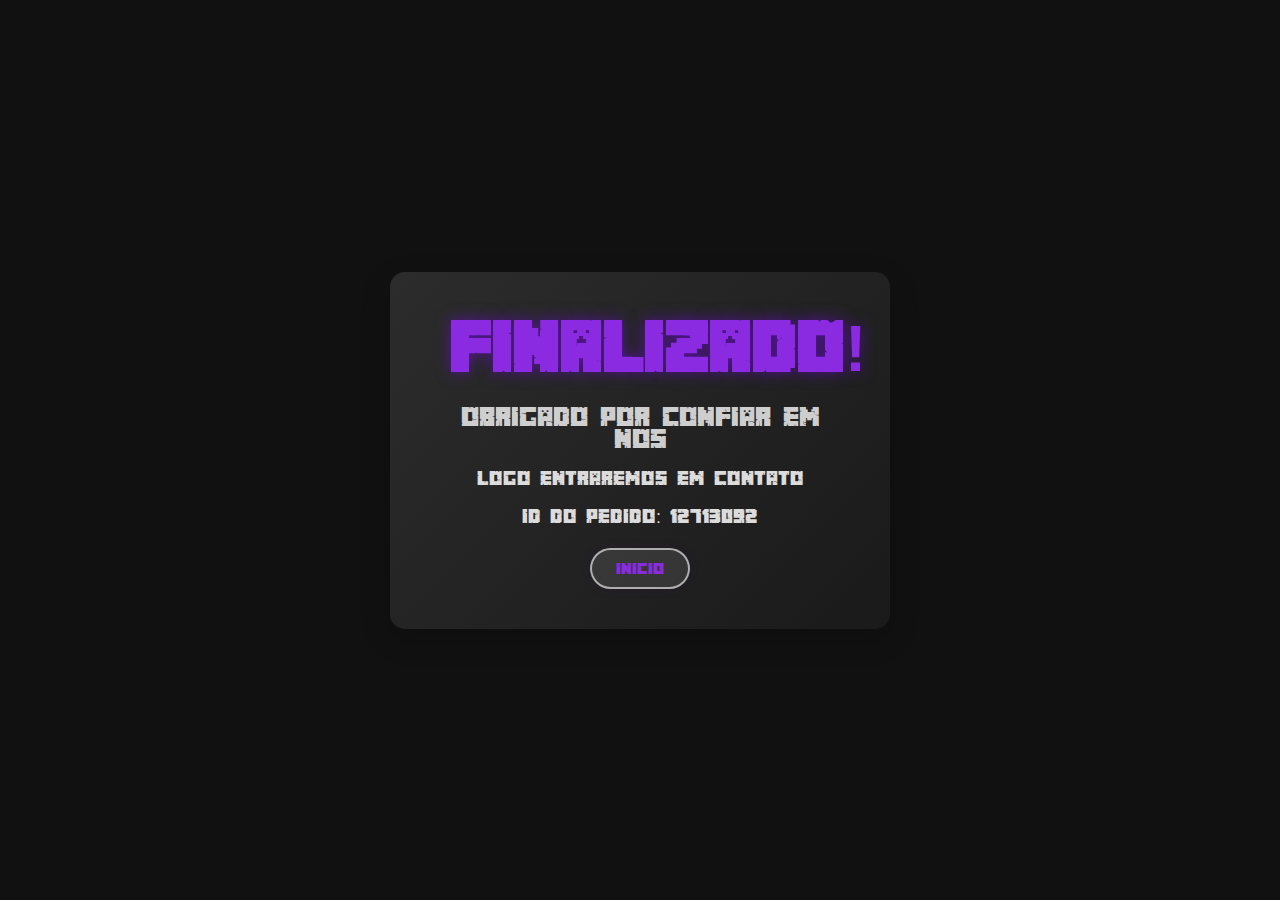
<file: completed.html>
<!DOCTYPE html>
<html lang="en">
<head>
    <meta charset="UTF-8">
    <meta name="viewport" content="width=device-width, initial-scale=1.0">
    <meta http-equiv="X-UA-Compatible" content="IE=edge">
    <title>Byte Amigo</title>
    <link href="https://fonts.googleapis.com/css2?family=Poppins:wght@300&display=swap" rel="stylesheet">
    <link rel="stylesheet" href="./css/completed.css">
</head>
<body>
    <div class="container">
        <h1 class="error-title">Finalizado!</h1>
        <p class="error-subtitle">obrigado por confiar em nos</p>
        <p>logo entraremos em contato</p>
        <p>ID do pedido: 12713092 <span id="error-key"></span></p>

        <div class="buttons">
            <a href="./home.html" class="btn">Inicio</a>
        </div>
    </div>

    <script src="./js/script.js"></script>
</body>
</html>
</file>
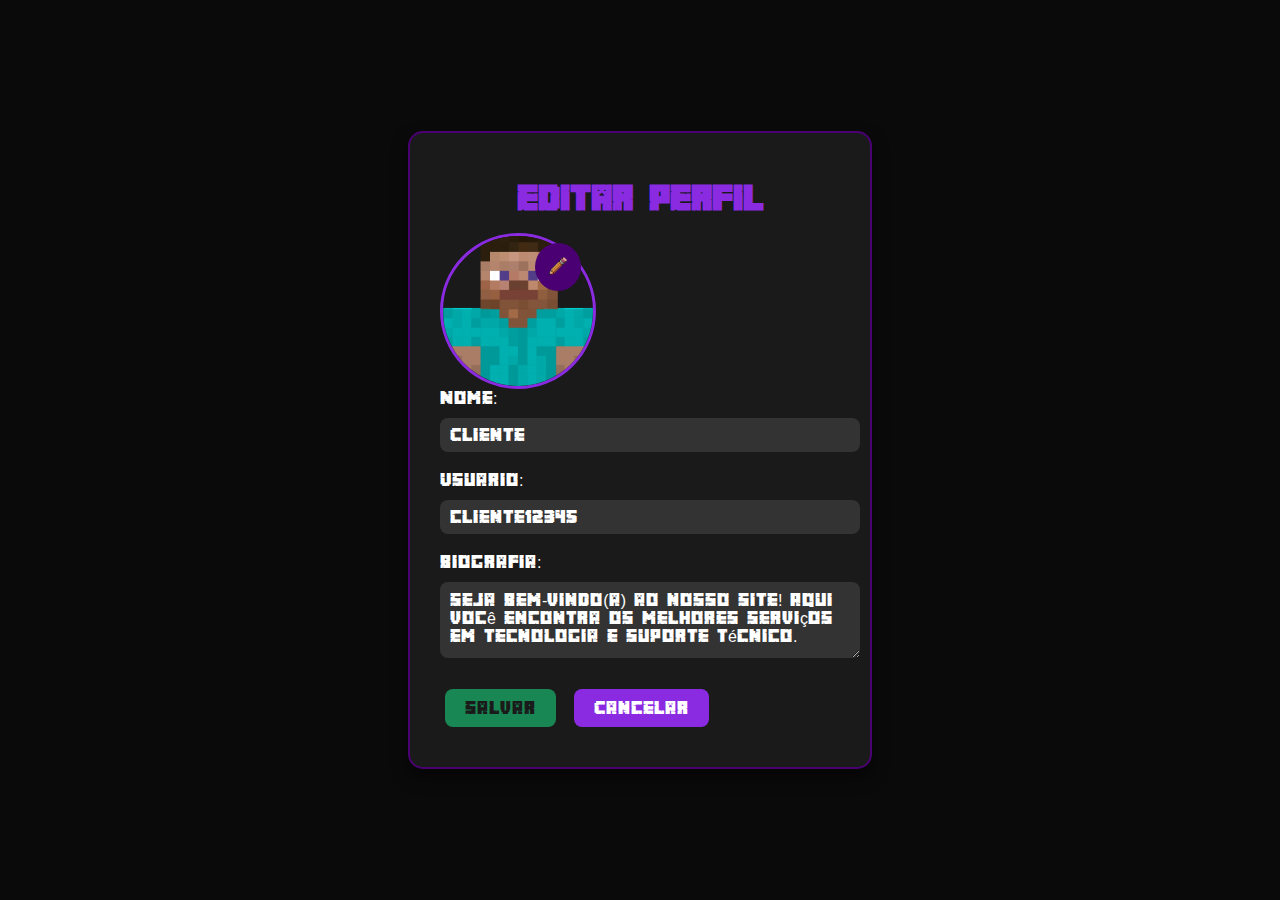
<file: edit.html>
<!DOCTYPE html>
<html lang="pt-BR">
<head>
    <meta charset="UTF-8">
    <meta name="viewport" content="width=device-width, initial-scale=1.0">
    <title>Editar Perfil</title>
    <link rel="stylesheet" href="./css/edit.css">
</head>
<body>
    <div class="profile-container">
        <h1>Editar Perfil</h1>
        <form id="editProfileForm">
            <!-- Pré-visualização da Imagem com Lixeira -->
            <div class="profile-image-container">
                <img id="profileImagePreview" src="./img/foto1.png" class="profile-edit-img" alt="Imagem de perfil">
                <label for="profileImage" class="edit-icon"><img class="imgedit" src="./img/LOGO/lapis.png" alt=""></label>
                <input type="file" id="profileImage" accept="image/*" style="display:none;">
                
                <!-- Ícone de lixeira para remover imagem -->
                <img src="./img/LOGO/lixeira.png" class="trash-icon" alt="Remover imagem" onclick="removeImage()">
            </div>

            <!-- Campos de texto para edição -->
            <label for="name">Nome:</label>
            <input type="text" id="name" placeholder="Nome Completo" value="Cliente">

            <label for="username">Usuario:</label>
            <input type="text" id="username" placeholder="Nome de Usuário" value="cliente12345">

            <label for="bio">Biografia:</label>
            <textarea id="bio" rows="4" placeholder="Escreva algo sobre você">Seja bem-vindo(a) ao nosso site! Aqui você encontra os melhores serviços em tecnologia e suporte técnico.</textarea>

            <!-- Botões de ação -->
            <button type="submit" class="save-btn">Salvar</button>
            <button type="button" class="cancel-btn" onclick="cancelEdit()">Cancelar</button>
        </form>
    </div>
    
    <script src="./js/edit.js"></script>
</body>
</html>
</file>
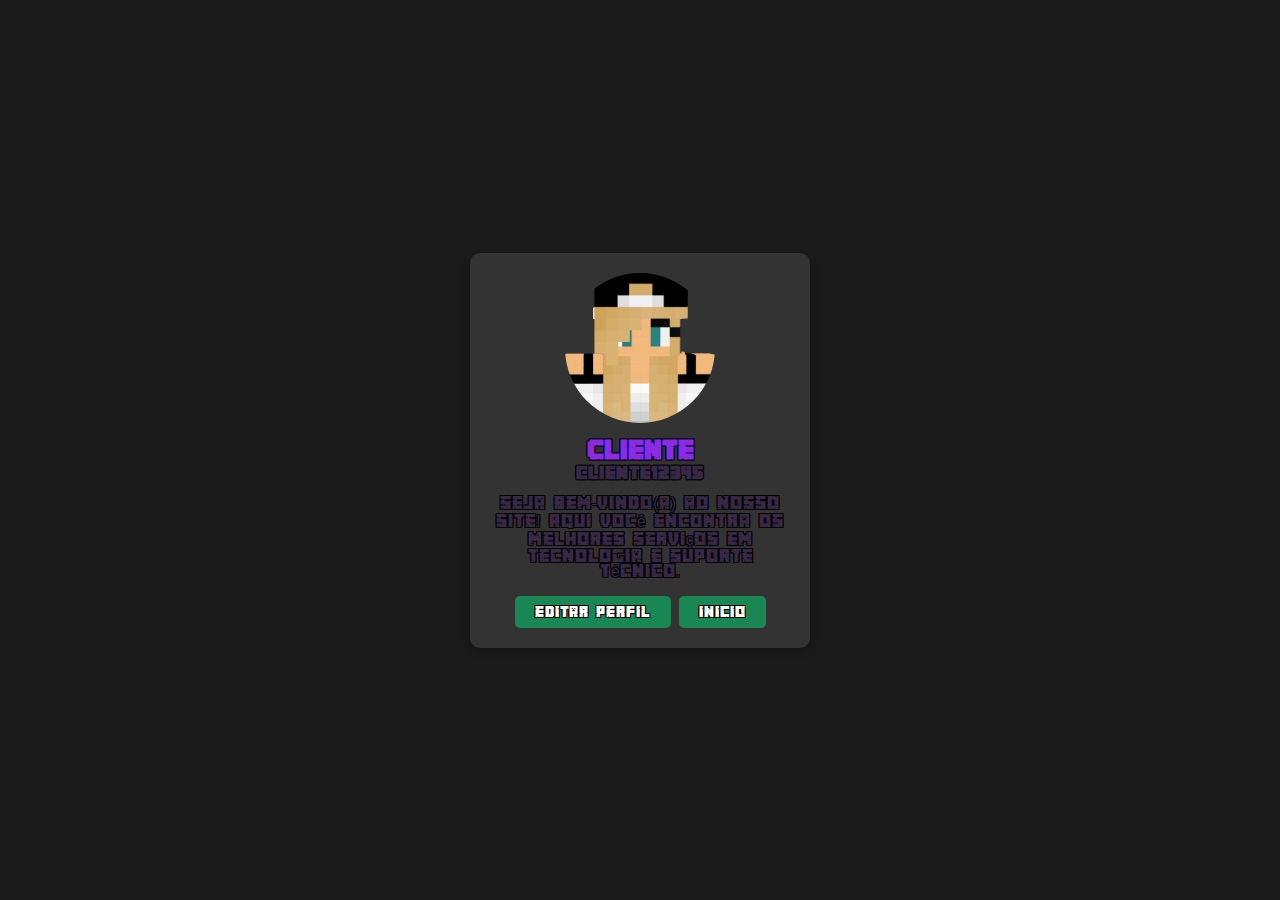
<file: editcar.html>
<!DOCTYPE html>
<html lang="pt-br">
<head>
    <meta charset="UTF-8">
    <meta name="viewport" content="width=device-width, initial-scale=1.0">
    <title>Perfil de Kauan Venancio</title>
    <link rel="stylesheet" href="./css/profile.css">
</head>
<body>
    <div class="profile-container">
        <div class="profile-pic">
            <img id="profileImage" src="./img/foto1.png" alt="Foto de perfil">
        </div>
        <h1 id="profileName">Kauan Venancio</h1>
        <h2 id="profileUsername">Vrodrigueskauan</h2>
        <p id="profileBio">Eu sou Kauan Venancio, aluno da Etec MCM em Ribeirão Pires; Os repositórios desse perfil estão de acordo com as aulas.</p>
        <a href="edit.html"><button class="edit-btn">Editar perfil</button></a>
        <a href="home.html"><button class="edit-btn">inicio</button></a>
    </div>

    <script src="./js/carregar.js"></script>
</body>
</html>
</file>
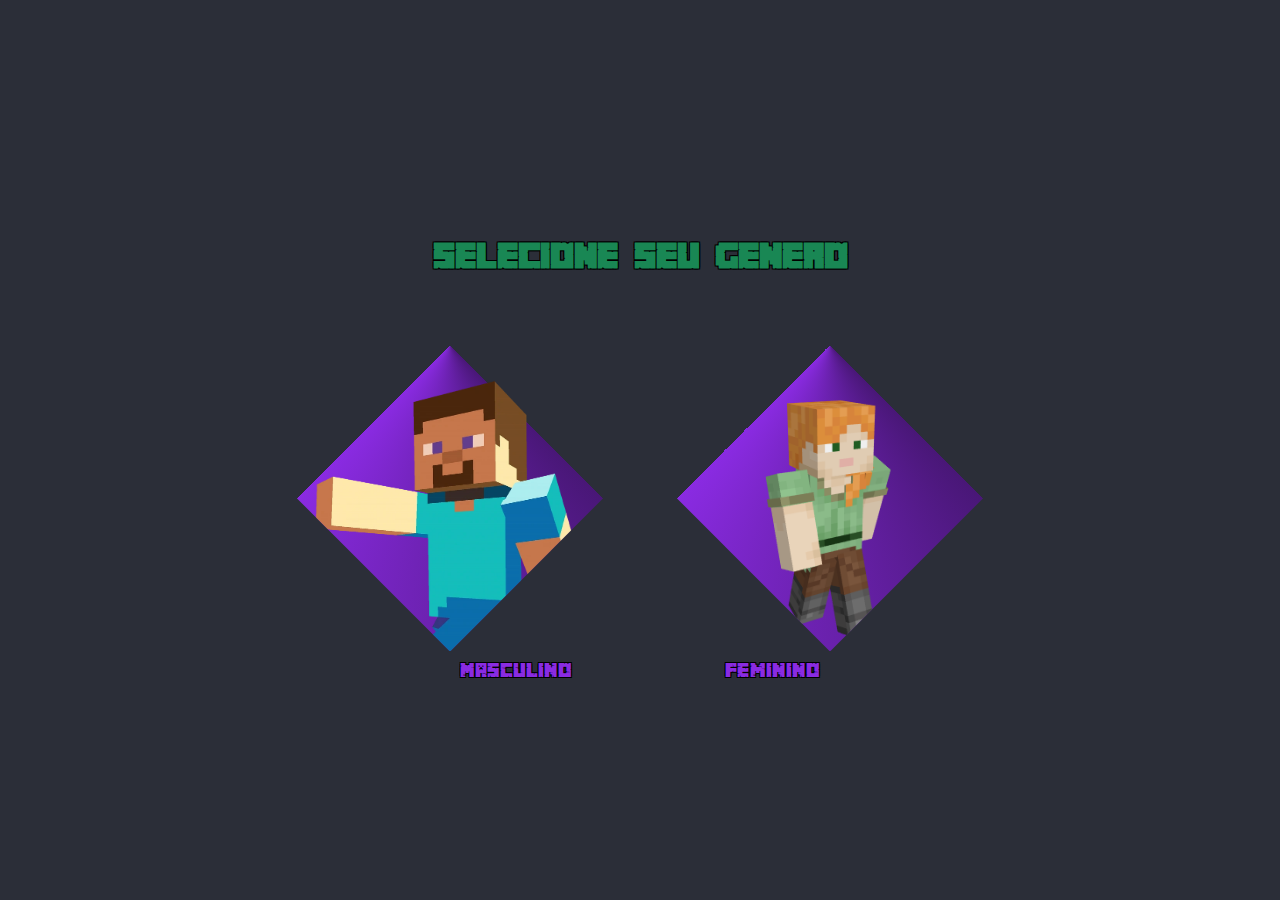
<file: gen.html>
<!DOCTYPE html>
<html lang="pt-BR">
<head>
  <meta charset="UTF-8">
  <title>byte amigo</title>
  <link rel="stylesheet" href="./css/gen.css">
</head>
<body>
  <h1>Selecione seu Genero</h1>
  <div class="image-container">
    <a href="pay.html"><img src="./img/LOGO/Steve.webp" alt="Goku"></a>
    <a href="pay.html"><img  href="pay.html" src="./img/LOGO/body.png "alt="Vegeta"></a>
  </div>
  <div class="gender-labels">
    <span >Masculino</span>
    <span>Feminino</span>
  </div>
</body>
</html>
</file>
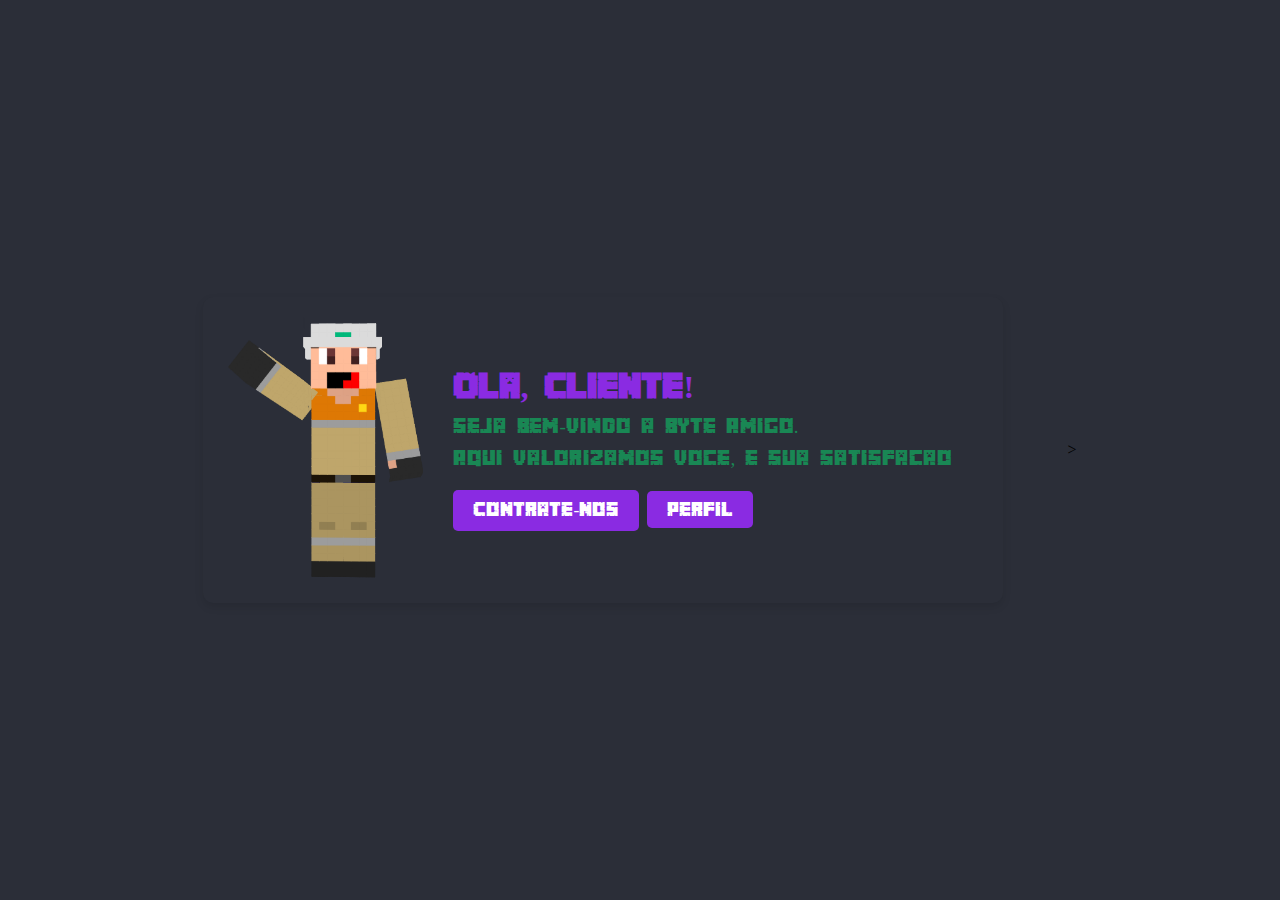
<file: home.html>
<!DOCTYPE html>
<html lang="pt-BR">
<head>
    <meta charset="UTF-8">
    <meta name="viewport" content="width=device-width, initial-scale=1.0">
    <title>Bem-vindo à Byte Amigo</title>
    <link rel="stylesheet" href="./css/home.css">

</head>
<body>


    <section class="welcome-section">
        <div class="logo">
            <img src="./img/olá.png" alt="Logo Byte Amigo">
        </div>
        <div class="greeting">
            <h1>Ola, <span id="user-name">Cliente</span>!</h1>
            <p>Seja bem-vindo a Byte Amigo.</p>
            <p>Aqui valorizamos voce, e sua satisfacao</p>
            <a href="suporte.html" class="btn-contrate">Contrate-nos</a>
            <a href="editcar.html" class="btn-contrate">perfil</a>
        </div>
    </section>
>       
</body>
</html>
</file>
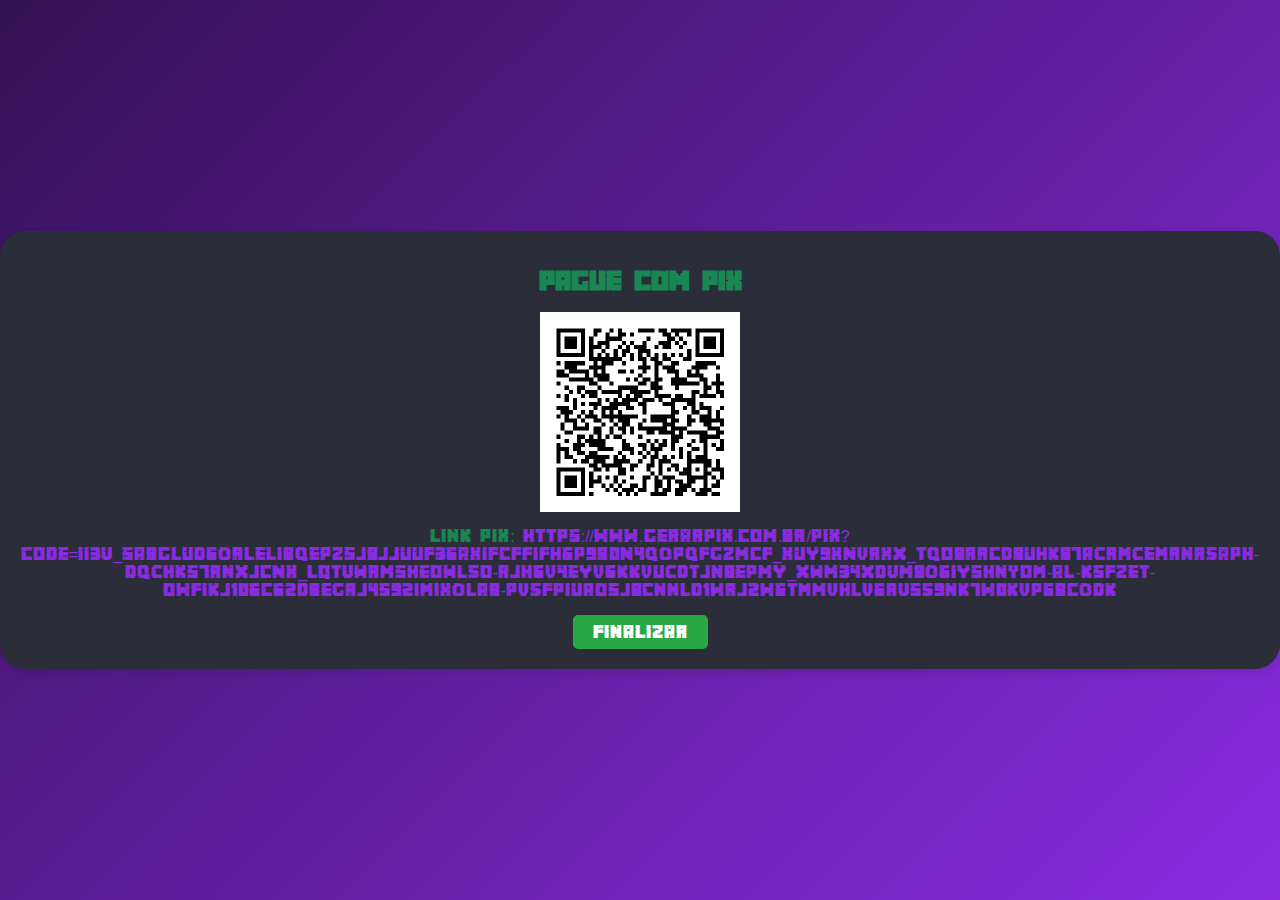
<file: pix.html>
<!DOCTYPE html>
<html lang="pt-BR">
<head>
  <meta charset="UTF-8">
  <meta name="viewport" content="width=device-width, initial-scale=1.0">
  <title>Pague com Pix</title>
  <link rel="stylesheet" href="./css/pix.css">
</head>
<body>
  <div class="card">
    <h2>Pague com Pix</h2>
    <img src="./img/LOGO/qrcode-pix.png" alt="QR Code" class="qr-code">
    <p>Link Pix: <a href="https://www.gerarpix.com.br/pix?code=[base64]" id="pix-link">https://www.gerarpix.com.br/pix?code=[base64]</a></p>
   <a href="completed.html"> <button id="finalizar">Finalizar</button></a>
  </div>
</body>
</html>
</file>
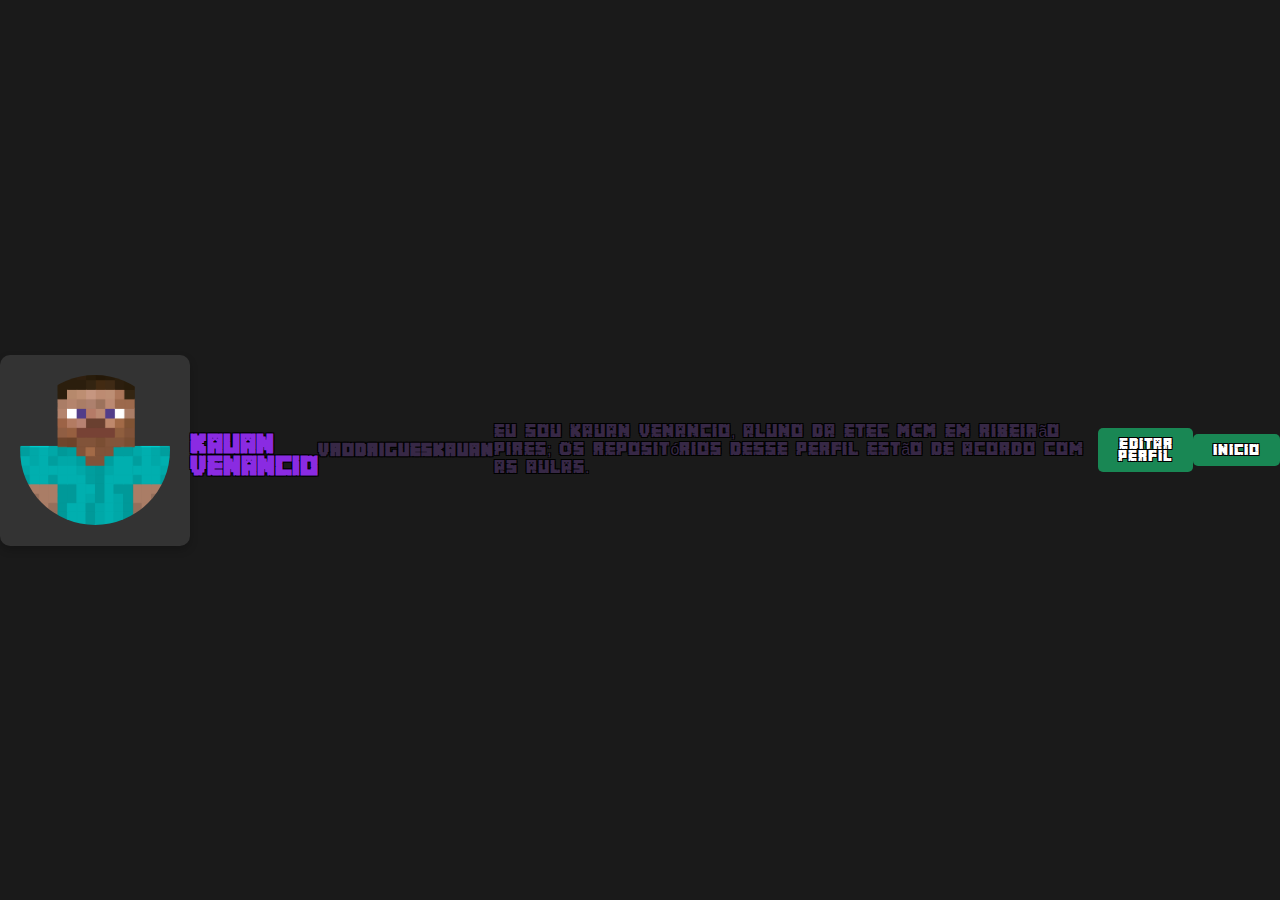
<file: profile.html>
<!DOCTYPE html>
<html lang="pt-br">
<head>
    <meta charset="UTF-8">
    <meta name="viewport" content="width=device-width, initial-scale=1.0">
    <title>Perfil de Kauan Venancio</title>
    <link rel="stylesheet" href="./css/profile.css">
</head>
<body>
    <div class="profile-container">
        <div class="profile-pic">
            <img id="profileImage" src="./img/foto2.png" alt="Foto de perfil">
        </div>
    </div>
    <h1 id="profileName">Kauan Venancio</h1>
    <h2 id="profileUsername">Vrodrigueskauan</h2>
    <p id="profileBio">Eu sou Kauan Venancio, aluno da Etec MCM em Ribeirão Pires; Os repositórios desse perfil estão de acordo com as aulas.</p>
    <a href="edit.html"><button class="edit-btn">Editar perfil</button></a>
    <a href="home.html"><button class="edit-btn">inicio</button></a>
</div>

<script src="./js/jsprof.js"></script>

</body>
</html>
</file>
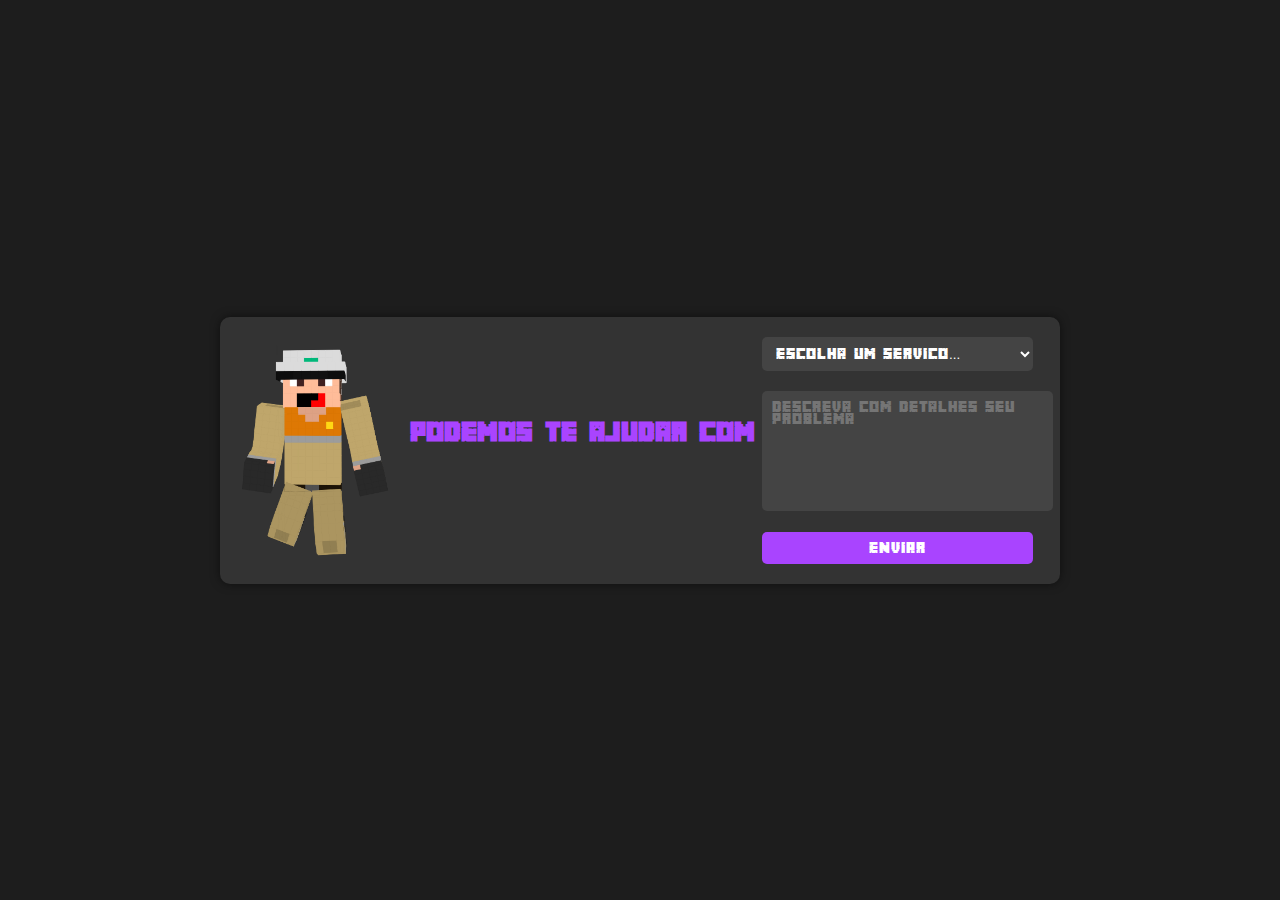
<file: suporte.html>
<!DOCTYPE html>
<html lang="pt-br">
<head>
    <meta charset="UTF-8">
    <meta name="viewport" content="width=device-width, initial-scale=1.0">
    <title>Pagina de Contato</title>
    <link rel="stylesheet" href="./css/suporte.css">
</head>
<body>

    <body>
   
        <div class="container">
            <div class="content">
                <img src="./img/LOGO/download (1).png" alt="Logo" class="logo">

            <section>
                <h2 style="padding-right: 7px;">Podemos te ajudar com</h2> 
                <div class="dropping-texts">
                <div style="color: #198754;">Consultoria</div>
                <div style="color: #198754;">Manutencao de infraestrutura</div>
                <div style="color: #198754;">manutencao de pcs</div>
            </section>        
                
                <div class="form-container" style="padding-right: 7px ;">

                   
                    
                    
                    <select id="servico" name="servico">
                        <option value="default">Escolha um servico...</option> <!-- Essa opção alterna -->
                        <option value="infraestrutura">Manutencao de Infraestrutura</option>
                        <option value="software">Manutencao de Software</option>
                        <option value="consultoria">Consultoria</option>
                    </select>
                    
                    <textarea id="descricao" name="descricao" placeholder="Descreva com detalhes seu problema"></textarea>
                    
                    <a href="gen.html"> <button type="submit">ENVIAR</button></a>
                </div>
            </div>
        </div>
    
   
        <script src="js/script.js"></script>
</body>
</html>
</file>
<file: css/completed.css>
@font-face {
    font-family: 'Minecraft';
    src: url('../fontes/Minecrafter.Alt.ttf') format('truetype');
}


* {
    margin: 0;
    padding: 0;
    box-sizing: border-box;
}

body {
    background-color: #111;
    color: #fff;
    font-family: 'minecraft', sans-serif;
    display: flex;
    justify-content: center;
    align-items: center;
    height: 100vh;
    text-align: center;
}

.container {
    background-color: #222;
    padding: 40px 60px;
    border-radius: 15px;
    box-shadow: 0 4px 15px rgba(255, 255, 255, 0.1);
    max-width: 500px;
    width: 90%;
}

.error-title {
    font-size: 4rem;
    margin-bottom: 20px;
    color: blueviolet;
    text-shadow: 0 0 15px rgba(127, 0, 255, 0.5);
    transition: color 0.5s ease, text-shadow 0.5s ease;
}

.error-title:hover {
    color: #198754;
    text-shadow: 0 0 25px rgba(50, 205, 153, 0.8), 0 0 50px rgba(255, 112, 112, 0.6);
}

.error-subtitle {
    font-size: 1.5rem;
    margin-bottom: 20px;
    color: rgba(255, 255, 255, 0.8);
}

p {
    margin-bottom: 20px;
    font-size: 1.1rem;
    font-weight: 300;
    color: rgba(255, 255, 255, 0.85);
}

.buttons {
    display: flex;
    justify-content: center;
    gap: 20px;
}

.btn {
    text-decoration: none;
    color: blueviolet;
    background-color: transparent;
    padding: 12px 24px;
    border-radius: 30px;
    font-size: 0.9rem;
    font-weight: 300;
    border: 1px solid rgba(127, 0, 255, 0.6);
    transition: all 0.3s ease;
    box-shadow: 0 0 10px rgba(46, 0, 92, 0.2);
}

.btn:hover {
    background-color: rgba(255, 255, 255, 0.1);
    box-shadow:  rgba(50, 205, 153, 0.8);
}

.notification {
    position: fixed;
    top: 20px;
    right: 20px;
    background-color: #042d19;
    color: #024610; 
    padding: 10px 20px;
    border-radius: 15px;
    box-shadow: 0 4px 10px rgba(0, 0, 0, 0.3);
    display: flex;
    align-items: center; 
    max-width: 320px;
    font-size: 0.95rem;
    opacity: 0;
    visibility: hidden;
    transition: opacity 0.5s ease, visibility 0.5s ease;
}

.notification.show {
    opacity: 1;
    visibility: visible;
}

.notification .close-btn {
    background-color: transparent;
    border: none;
    color: #a3f9b6;
    font-size: 1.2rem;
    cursor: pointer;
    width: 30px; 
    height: 30px; 
    border-radius: 50%; 
    display: flex;
    justify-content: center;
    align-items: center;
    margin-left: 10px;
    transition: background-color 0.3s ease;
}

.notification .close-btn:hover {
    background-color: rgba(255, 255, 255, 0.1);
}


#error-key {
    font-weight: bold;
    font-size: 1.2rem;
    color: #a3f9b6;
}

@keyframes fadeIn {
    from {
        opacity: 0;
        transform: translateY(-10px);
    }
    to {
        opacity: 1;
        transform: translateY(0);
    }
}

.container {
    background: linear-gradient(135deg, #2c2c2c, #1a1a1a);
    box-shadow: 0 10px 30px rgba(0, 0, 0, 0.2);
}

.btn {
    background-color: rgba(255, 255, 255, 0.1);
    border: 2px solid rgba(255, 255, 255, 0.6);
}

.btn:hover {
    background-color: rgba(255, 255, 255, 0.2);
    box-shadow: 0 0 15px rgba(255, 255, 255, 0.4);
}
</file>
<file: css/edit.css>
@font-face {
    font-family: 'Minecraft';
    src: url('../fontes/Minecrafter.Alt.ttf') format('truetype');
}



/* Configuração geral da página */
body {
    font-family: 'minecraft', sans-serif;
    background-color: #0a0a0a; /* Fundo preto */
    color: #fff; /* Texto branco */
    display: flex;
    justify-content: center;
    align-items: center;
    height: 100vh;
    margin: 0;
}

/* Container principal para o conteúdo do perfil */
.profile-container {
    background-color: #1a1a1a; /* Fundo cinza escuro */
    border-radius: 15px;
    padding: 30px;
    width: 400px;
    box-shadow: 0 8px 16px rgba(0, 0, 0, 0.5); /* Sombra suave */
    text-align: center;
    border: 2px solid #4a0072; /* Borda roxa */
}

/* Estilo para o título e subtítulos */
h1, h2 {
    color: blueviolet; /* Roxo para títulos */
}

/* Texto do parágrafo */
p {
    font-size: 1.1rem;
    line-height: 1.6;
    color: #ccc; /* Texto um pouco mais claro */
}

/* Foto de perfil */
.profile-pic img, 
.profile-edit-img {
    width: 150px;
    height: 150px;
    border-radius: 50%;
    object-fit: cover;
    border: 4px solid blueviolet; /* Borda roxa */
    transition: transform 0.3s ease;
}

/* Animação suave ao passar o mouse sobre a imagem de perfil */
.profile-pic img:hover, 
.profile-edit-img:hover {
    transform: scale(1.05); /* Aumenta um pouco no hover */
}

/* Ícones de edição (lápis) */
.edit-icon {
    font-family: 'minecraft', sans-serif;
    position: absolute;
    color: #198754; /* Verde neon */
    cursor: pointer;
    font-size: 1.5rem;
    right: 15px;
    top: 10px;
    background-color: #4a0072; /* Fundo roxo */
    padding: 8px;
    border-radius: 50%;
    transition: background-color 0.3s ease;
}

/* Animação do ícone de edição ao passar o mouse */
.edit-icon:hover {
    background-color: #198754; /* Fica verde neon ao passar o mouse */
    color: #1a1a1a; /* Ícone fica escuro */
}

/* Campos de entrada de texto e textarea */
input[type="text"], textarea {
    width: 100%;
    padding: 10px;
    margin-top: 10px;
    margin-bottom: 20px;
    background-color: #333; /* Fundo cinza escuro */
    border: none;
    border-radius: 8px;
    color: #fff; /* Texto branco */
    font-size: 1rem;
    font-family: 'minecraft', sans-serif;
}

/* Foco no campo de entrada */
input[type="text"]:focus, textarea:focus {
    outline: none;
    background-color: #0d0611; /* Foco com roxo */
}

/* Botão de salvar */
.save-btn, .cancel-btn {
    padding: 12px 20px;
    border-radius: 8px;
    border: none;
    cursor: pointer;
    font-size: 1rem;
    margin: 10px 5px;
    transition: background-color 0.3s ease;
    font-family: 'minecraft', sans-serif;
}

/* Botão de salvar - verde */
.save-btn {
    background-color: #198754; /* Verde neon */
    color: #1a1a1a; /* Texto preto */
}

.save-btn:hover {
    background-color: #66ffa6; /* Verde claro ao passar o mouse */
}

/* Botão de cancelar - roxo */
.cancel-btn {
    background-color: blueviolet; /* Roxo */
    color: white;
}

.cancel-btn:hover {
    background-color: #ab47bc; /* Roxo claro ao passar o mouse */
}

/* Estilo para o formulário */
form {
    text-align: left;
}

/* Para o preview da imagem de perfil na edição */
.edit-img {
    position: relative;
    margin-bottom: 20px;
}

.profile-edit-img {
    border: 3px solid blueviolet; /* Borda roxa para a imagem */
    transition: all 1s;
}

.profile-edit-img:hover {
    transform: scale(1.1); /* Aumenta um pouco no hover */
   
}

/* Estilo para a imagem de perfil na página de edição */
.profile-image-container {
    position: relative;
    width: fit-content;
}

#profileImagePreview {
    transition: opacity 0.3s ease;
}

.profile-image-container:hover #profileImagePreview {
    opacity: 0.5; /* Torna a imagem semitransparente ao passar o mouse */
}

/* Ícone de lixeira */
.trash-icon {
    position: absolute;

    top: 5px;
    
    width: 60px;
    height: 60px;
    cursor: pointer;
    display: none;
}

.profile-image-container:hover .trash-icon {
    display: block;
}

/* Visualização de imagem em detalhe */
.enlarged-image-container {
    position: fixed;
    top: 0;
    left: 0;
    width: 100%;
    height: 100%;
    background: rgba(0, 0, 0, 0.7);
    display: flex;
    justify-content: center;
    align-items: center;
    z-index: 1000;
}

.enlarged-image {
    max-width: 90%;
    max-height: 90%;
    box-shadow: 0 0 10px #000;
}

.imgedit{
    height: 30px;
    width: 30px;
}
</file>
<file: css/profile.css>
@font-face {
    font-family: 'Minecraft';
    src: url('../fontes/Minecrafter.Alt.ttf') format('truetype');
}


body {
    font-family: 'minecraft', sans-serif;
    background-color: #1a1a1a;
    color: #fff;
    display: flex;
    justify-content: center;
    align-items: center;
    height: 100vh;
    margin: 0;
}

.profile-container {
    text-align: center;
    background-color: #333;
    padding: 20px;
    border-radius: 10px;
    width: 300px;
    box-shadow: 0 4px 8px rgba(0, 0, 0, 0.2);
}

.profile-pic img {
    width: 150px;
    height: 150px;
    border-radius: 50%;
    object-fit: cover;
}

h1 {
    margin: 15px 0 5px;
    font-size: 24px;
    color: blueviolet;
    text-shadow: 
    -1px -1px 0 black,  
    1px -1px 0 black,
    -1px 1px 0 black,
    1px 1px 0 black; /* Contorno em preto */
}

h2 {
    margin: 0;
    font-size: 16px;
    color: rgb(55, 40, 70);
    text-shadow: 
    -1px -1px 0 black,  
    1px -1px 0 black,
    -1px 1px 0 black,
    1px 1px 0 black; /* Contorno em preto */
}

p {
    margin: 15px 0;
    color: rgb(55, 40, 70);
    text-shadow: 
    -1px -1px 0 black,  
    1px -1px 0 black,
    -1px 1px 0 black,
    1px 1px 0 black; /* Contorno em preto */
}

.edit-btn {
    background-color: #198754;
    color: white;
    border: none;
    padding: 10px 20px;
    border-radius: 5px;
    cursor: pointer;
    transition: color 0.5s ease;
    font-family: 'minecraft', sans-serif;
    text-shadow: 
    -1px -1px 0 black,  
    1px -1px 0 black,
    -1px 1px 0 black,
    1px 1px 0 black; /* Contorno em preto */
}

.edit-btn:hover {
    background-color: blueviolet;
   
}


/* Animação de confete */
#confetti {
    position: fixed;
    top: 0;
    left: 0;
    width: 100%;
    height: 100%;
    z-index: 999;
    display: flex;
    justify-content: center;
    align-items: center;
    background: rgba(0, 0, 0, 0.7);
    color: white;
    font-size: 1.5em;
    text-align: center;
    animation: fade-in 1s ease;
}

.confetti {
    width: 100%;
    height: 100%;
    position: fixed;
    pointer-events: none;
    background: url('./img/confetti.gif') repeat;
}

.congrats-message {
    position: absolute;
    padding: 20px;
    border-radius: 10px;
    background: #4CAF50;
    color: #fff;
    font-weight: bold;
}

/* Animação de fade-in */
@keyframes fade-in {
    from { opacity: 0; }
    to { opacity: 1; }
}


/* Estilo para a imagem de perfil na página de edição */
.profile-image-container {
    position: relative;
    width: fit-content;
}

#profileImagePreview {
    transition: opacity 0.3s ease;
}

.profile-image-container:hover #profileImagePreview {
    opacity: 0.5; /* Torna a imagem semitransparente ao passar o mouse */
}

/* Ícone de lixeira */
.trash-icon {
    position: absolute;
    top: 10px;
    right: 10px;
    width: 20px;
    height: 20px;
    cursor: pointer;
    display: none;
}

.profile-image-container:hover .trash-icon {
    display: block;
}

/* Visualização de imagem em detalhe */
.enlarged-image-container {
    position: fixed;
    top: 0;
    left: 0;
    width: 100%;
    height: 100%;
    background: rgba(0, 0, 0, 0.7);
    display: flex;
    justify-content: center;
    align-items: center;
    z-index: 1000;
}

.enlarged-image {
    max-width: 90%;
    max-height: 90%;
    box-shadow: 0 0 10px #000;
}
</file>
<file: css/gen.css>
@font-face {
    font-family: 'Minecraft';
    src: url('../fontes/Minecrafter.Alt.ttf') format('truetype');
}



img {
    --s: min(50vw, 360px); /* control the size */
    
    width: var(--s);
    aspect-ratio: 1;
    object-fit: cover;
    object-position: top;
    padding: calc(var(--s)/4) calc(var(--s)/8) 0;
    box-sizing: border-box;
    background: conic-gradient(from 135deg at 50% 15%, rgb(73, 23, 119), blueviolet 25%, #0000 0);
    clip-path: polygon(-50% 0, 150% 0, 50% 100%);
    transition: .5s;
    cursor: pointer;
    
    
  }
  
  img:hover {
    padding: 0;
  }
  
  body {
    font-family: 'minecraft';
    margin: 0;
    min-height: 100vh;
    display: flex;
    flex-direction: column;
    align-items: center;
    justify-content: center;
    background-color: #2b2e38;
    text-align: center; /* Centraliza o texto */
  }
  
  .image-container {
    display: flex;
    justify-content: center;
    gap: 20px; /* Espaçamento entre as imagens */
  }
  
  .gender-labels {
    display: flex;
    justify-content: space-between;
    width: 100%;
    max-width: 360px; /* Limita a largura do contêiner */
    margin-top: 10px; /* Margem entre as imagens e os textos */
    font-size: 18px;
    color: blueviolet;
    text-shadow: 
    -1px -1px 0 black,  
    1px -1px 0 black,
    -1px 1px 0 black,
    1px 1px 0 black; /* Contorno em preto */
  }

  h1{
    color: #198754;
    text-shadow: 
    -1px -1px 0 black,  
    1px -1px 0 black,
    -1px 1px 0 black,
    1px 1px 0 black; /* Contorno em preto */
  }
</file>
<file: css/pix.css>
@font-face {
    font-family: 'Minecraft';
    src: url('../fontes/Minecrafter.Alt.ttf') format('truetype');
}

body {
    font-family: 'minecraft', sans-serif;
    margin: 0;
    padding: 0;
    color: #198754;
    display: flex;
    justify-content: center;
    align-items: center;
    height: 100vh;
    overflow: hidden;
    background: linear-gradient(135deg, rgb(52, 17, 85), blueviolet);
    animation: gradientAnimation 10s ease infinite;
}

  
  .card {
    background: #2b2e38;
    padding: 20px;
    border-radius: 25px;
    box-shadow: 0 4px 10px rgba(0, 0, 0, 0.1);
    text-align: center;
  }
  
  h2 {
    margin-bottom: 20px;
  }
  
  .qr-code {
    width: 200px; /* Ajuste conforme necessário */
    height: 200px; /* Ajuste conforme necessário */
  }
  
  p {
    margin: 15px 0;
  }
  
  #pix-link {
    color: blueviolet; /* Cor do link */
    text-decoration: none;
    transition: color 0.5s ease;
  }
  
  #pix-link:hover {
    color: #198754; /* Efeito ao passar o mouse */
  }
  
  button {
    background-color: #28a745; /* Cor do botão */
    color: white;
    border: none;
    padding: 10px 20px;
    border-radius: 5px;
    cursor: pointer;
    font-size: 16px;
    transition: color 1s ease;
    font-family: 'minecraft', sans-serif;
}
  
  
  button:hover {
    background-color: blueviolet; /* Efeito ao passar o mouse */
    
  }

  #finalizar{
    transition: color 1s ease;
  }
</file>
<file: css/suporte.css>
@font-face {
    font-family: 'Minecraft';
    src: url('../fontes/Minecrafter.Alt.ttf') format('truetype');
}


body {
    background-color: #1d1d1d;
    color: #fff;
    font-family: 'minecraft', sans-serif;
    display: flex;
    justify-content: center;
    align-items: center;
    height: 100vh;
    margin: 0;
}

.container {
    background-color: #333;
    padding: 20px;
    border-radius: 10px;
    box-shadow: 0 0 10px rgba(0, 0, 0, 0.5);
    width: 90%;
    max-width: 800px;
    display: flex;
    justify-content: center;
    align-items: center;
}

.content {
    display: flex;
    justify-content: center;
    align-items: center;
    flex-wrap: wrap;
    font-family: 'minecraft', sans-serif;
}

.logo {
    width: 150px;
    height: auto;
    margin-right: 20px;
}

.form-container {
    flex: 1;
    max-width: 400px;
}

h2 {
    color: #a944ff;
    margin-bottom: 20px;
    text-align: center;
}

select, textarea {
    width: 100%;
    padding: 10px;
    margin-bottom: 20px;
    border: none;
    border-radius: 5px;
    background-color: #444;
    color: #fff;
    font-family: 'minecraft', sans-serif;
}

textarea {
    height: 100px;
    resize: none;
}

button {
    background-color: #a944ff;
    color: #fff;
    border: none;
    padding: 10px 20px;
    border-radius: 5px;
    cursor: pointer;
    width: 100%;
    font-family: 'minecraft', sans-serif;
}

button:hover {
    background-color: #198754;
}

/* Responsividade */
@media (max-width: 768px) {
    .container {
        flex-direction: column;
        text-align: center;
    }

    .logo {
        margin-right: 0;
        margin-bottom: 20px;
    }
}

.option {
    padding: 10px 20px;
    background-color: #333; /* Cor de fundo inicial */
    color: white;
    font-size: 18px;
    text-align: center;
    border-radius: 5px;
    margin: 10px;
    transition: background-color 0.3s ease, color 0.3s ease; /* Transição suave */
}

/* Mudar cor ao passar o mouse */
.option:hover {
    background-color: #a944ff; /* Cor de fundo ao passar o mouse */
    color: #fff; /* Cor do texto ao passar o mouse */
}

.dropping-texts {
    display: inline-block;
    width: 180px;
    text-align: left;
    height: 36px;
    vertical-align: -2px;
  }
  
  .dropping-texts > div {
    font-size:0px;
    opacity:0;
    margin-left:-30px;
    position:absolute;
    font-weight:300;   
    box-shadow: 0px 60px 25px -20px rgba(0,0,0,0.5);
  }
  
  .dropping-texts > div:nth-child(1) {
    animation: roll 5s linear infinite 0s;
  }
  .dropping-texts > div:nth-child(2) {
    animation: roll 5s linear infinite 2s;
  }
  .dropping-texts > div:nth-child(3) {
    animation: roll 5s linear infinite 3s;
  }
  .dropping-texts > div:nth-child(4) {
    animation: roll2 5s linear infinite 5s;
  }
  
  @keyframes roll {
    0% {
      font-size:0px;
      opacity:0;
      margin-left:-30px;
      margin-top:0px;
      transform: rotate(-25deg);
    }
    3% {
      opacity:1;
      transform: rotate(0deg);
    }
    5% {
      font-size:inherit;
      opacity:1;
      margin-left:0px;
      margin-top:0px;
    }
    20% {
      font-size:inherit;
      opacity:1;
      margin-left:0px;
      margin-top:0px;
      transform: rotate(0deg);
    }
    27% {
      font-size:0px;
      opacity:0.5;
      margin-left:20px;
      margin-top:100px;
    }
    100% {
      font-size:0px;
      opacity:0;
      margin-left:-30px;
      margin-top:0px;
      transform: rotate(15deg);
    }
  }
  
  @keyframes roll2 {
    0% {
      font-size:0px;
      opacity:0;
      margin-left:-30px;
      margin-top:0px;
      transform: rotate(-25deg);
    }
    3% {
      opacity:1;
      transform: rotate(0deg);
    }
    5% {
      font-size:inherit;
      opacity:1;
      margin-left:0px;
      margin-top:0px;
    }
    30% {
      font-size:inherit;
      opacity:1;
      margin-left:0px;
      margin-top:0px;
      transform: rotate(0deg);
    }
    37% {
      font-size:1500px;
      opacity:0;
      margin-left:-1000px;
      margin-top:-800px;
    }
    100% {
      font-size:0px;
      opacity:0;
      margin-left:-30px;
      margin-top:0px;
      transform: rotate(15deg);
    }
  }
  
  @keyframes bg {
    0% {background: #ff0075;}
    3% {background: #0094ff;}
    20% {background: #0094ff;}
    23% {background: #b200ff;}
    40% {background: #b200ff;}
    43% {background: #8BC34A;}
    60% {background: #8BC34A;}
    63% {background: #F44336;}
    80% {background: #F44336;}
    83% {background: #F44336;}
    100% {background: #F44336;}
  }
</file>
<file: css/home.css>
@font-face {
    font-family: 'Minecraft';
    src: url('../fontes/Minecrafter.Alt.ttf') format('truetype');
}



/* Reseta margens e paddings */
* {
    margin: 0;
    padding: 0;
    box-sizing: border-box;
}

/* Corpo da página */
body {
    font-family: Arial, sans-serif;
    background-color: #2b2e38;
    display: flex;
    justify-content: center;
    align-items: center;
    height: 100vh;
    font-family: 'minecraft';
   
}

/* Seção de boas-vindas */
.welcome-section {
    display: flex;
    align-items: center;
    background-color: #2b2e38;
    padding: 20px;
    border-radius: 10px;
    box-shadow: 0 4px 8px rgba(0, 0, 0, 0.1);
    margin-right: 5%;
    max-width: 800px;
    width: 100%;
    
}

/* Logo */
.logo img {
    max-width: 200px;
    height: auto;
}

/* Saudação */
.greeting {
    margin-left: 30px;
}

.greeting h1 {
    font-size: 2rem;
    color: blueviolet;
}

.greeting p {
    font-size: 1.2rem;
    margin-top: 10px;
    color: #198754;
}

/* Botão de "Contrate-nos" */
.btn-contrate {
    display: inline-block;
    margin-top: 20px;
    padding: 10px 20px;
    background-color: blueviolet;
    color: #ffffff;
    text-decoration: none;
    font-size: 1.1rem;
    border-radius: 5px;
    transition: background-color 0.3s ease;
}

.btn-contrate:hover {
    background-color: #198754;
}


/* From Uiverse.io by akshat-patel28 */ 
.button-container {
    display: flex;
    background-color: rgba(245, 73, 144);
    width: 250px;
    height: 40px;
    align-items: center;
    justify-content: space-around;
    border-radius: 10px;
    box-shadow: rgba(0, 0, 0, 0.35) 0px 5px 15px,
          rgba(245, 73, 144, 0.5) 5px 10px 15px;
  }
  
  .button {
    outline: 0 !important;
    border: 0 !important;
    width: 40px;
    height: 40px;
    border-radius: 50%;
    background-color: transparent;
    display: flex;
    align-items: center;
    justify-content: center;
    color: #fff;
    transition: all ease-in-out 0.3s;
    cursor: pointer;
  }
  
  .button:hover {
    transform: translateY(-3px);
  }
  
  .icon {
    font-size: 20px;
  }
</file>
